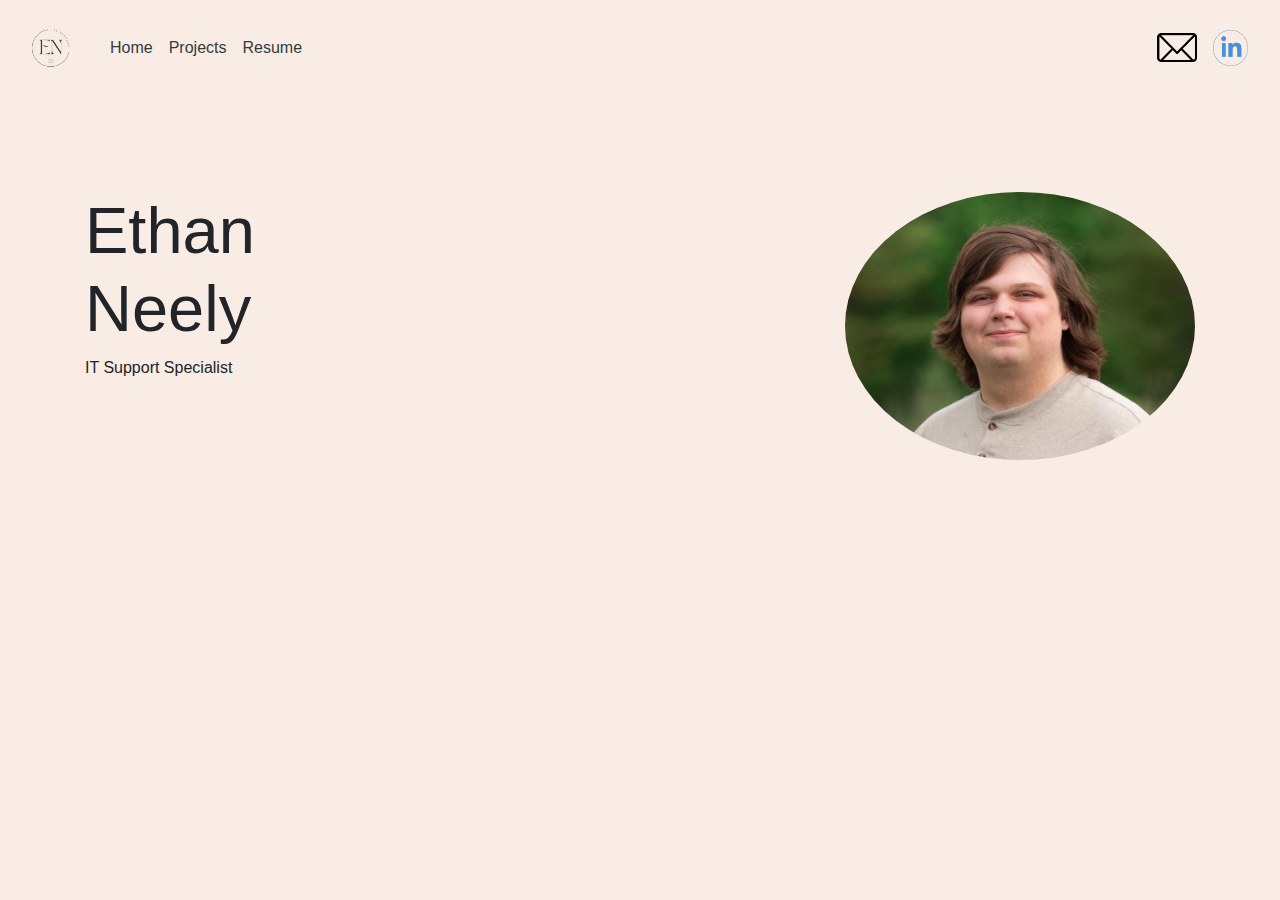
<file: Portfolio/src/index.html>
<!DOCTYPE HTML>
<html>
    <head>
        <meta charset = "utf-8">
        <title>Ethan Neely</title>
        <link rel="stylesheet" href="https://maxcdn.bootstrapcdn.com/bootstrap/4.5.2/css/bootstrap.min.css">
        <link rel="stylesheet" href="css/master.css">
        <script src ="https://ajax.googleapis.com/ajax/libs/jquery/3.5.1/jquery.min.js"></script>
        <script src ="https://cdnjs.cloudflare.com/ajax/libs/popper.js/1.16.0/umd/popper.min.js"></script>
        <script src="https://maxcdn.bootstrapcdn.com/bootstrap/4.5.2/js/bootstrap.min.js"></script>
    </head>
    <body>

        <nav class="navbar navbar-expand-sm">
            <a class="navbar-brand">
                <img src="Logo.png" alt="Logo" style="width:70px;">
            </a>
            <ul class="navbar-nav">
                <li class="nav-item">
                    <a class="nav-link text-dark" href="index.html">Home</a>
                </li>
                <li class="nav-item">
                    <a class="nav-link text-dark" href="projects.html">Projects</a>
                </li>
                <li class="nav-item">
                    <a class="nav-link text-dark" href="resume.html">Resume</a>
                </li>
            </ul>
            <ul class="navbar-nav ml-auto">
                <li class="nav-item">
                    <a class="navbar-brand" href="mailto:ethanlneely@gmail.com">
                        <img src="email.png" alt="email" style="width:40px;">
                    </a>
                </li>
                <li class="nav-item">
                    <a class="navbar-brand" href="https://www.linkedin.com/in/elneely/" target="_blank">
                        <img src="Lilogo.png" alt="LinkedIn" style="width:35px;">
                    </a>
                </li>
            </ul>
        </nav>

        <br><br><br><br>
        <div class="container">
            <div class="row">
                <div class="col-sm-4">
                    <h1 class="x">Ethan Neely</h1>
                    <p class="x">IT Support Specialist</p>
                </div>
                <div class="col-sm-4">
                </div>
                <div class="col-sm-4">
                    <img src="me.jpg" class="rounded-circle img-fluid" alt="Me">
                </div>
            </div>
        </div>
        
    </body>
</html>
</file>
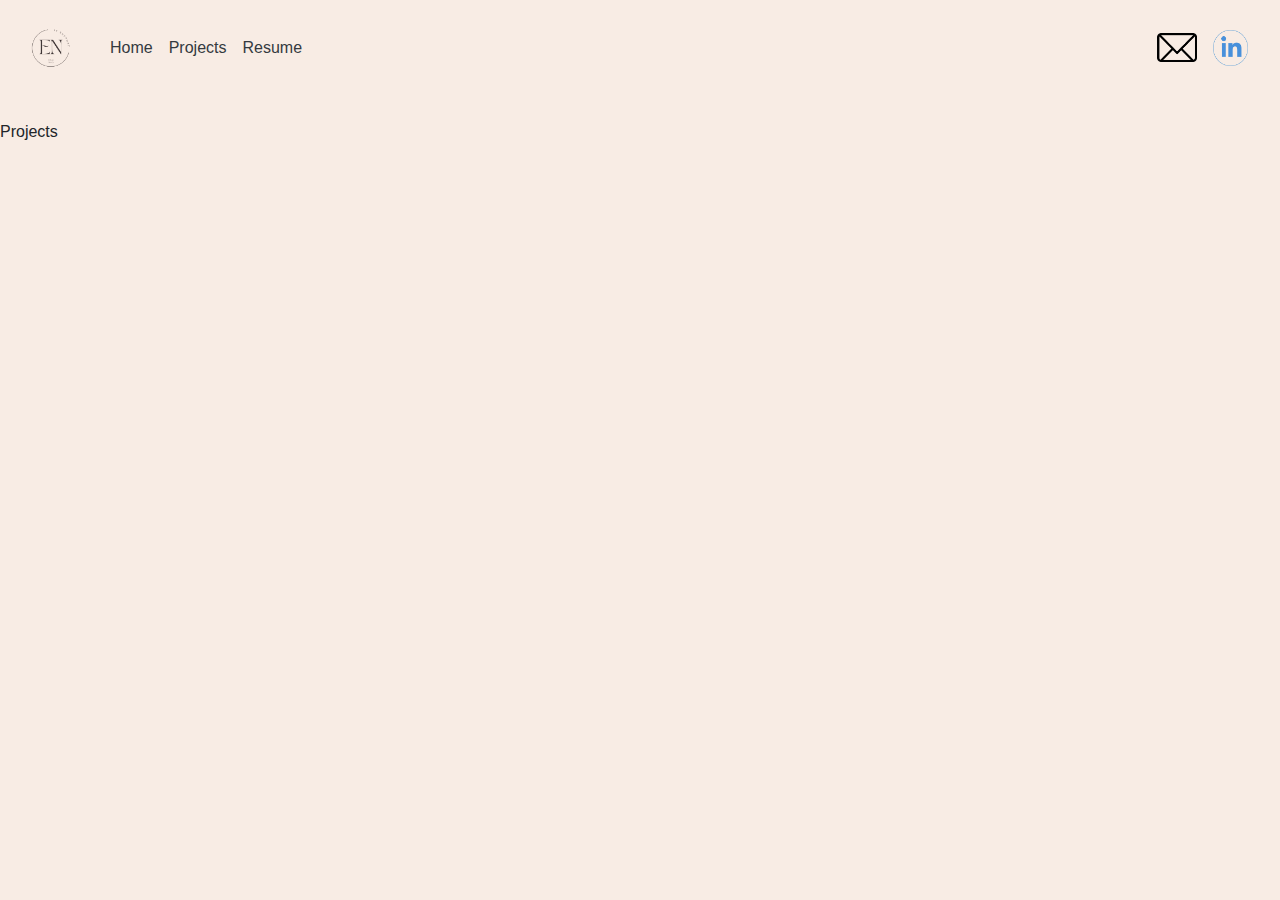
<file: Portfolio/src/projects.html>
<!DOCTYPE HTML>
<html>
    <head>
        <meta charset = "utf-8">
        <title>Ethan Neely</title>
        <link rel="stylesheet" href="https://maxcdn.bootstrapcdn.com/bootstrap/4.5.2/css/bootstrap.min.css">
        <link rel="stylesheet" href="css/master.css">
        <script src ="https://ajax.googleapis.com/ajax/libs/jquery/3.5.1/jquery.min.js"></script>
        <script src ="https://cdnjs.cloudflare.com/ajax/libs/popper.js/1.16.0/umd/popper.min.js"></script>
        <script src="https://maxcdn.bootstrapcdn.com/bootstrap/4.5.2/js/bootstrap.min.js"></script>
    </head>
    <body>
        <nav class="navbar navbar-expand-sm">
            <a class="navbar-brand">
                <img src="Logo.png" alt="Logo" style="width:70px;">
            </a>
            <ul class="navbar-nav">
                <li class="nav-item">
                    <a class="nav-link text-dark" href="index.html">Home</a>
                </li>
                <li class="nav-item">
                    <a class="nav-link text-dark" href="projects.html">Projects</a>
                </li>
                <li class="nav-item">
                    <a class="nav-link text-dark" href="resume.html">Resume</a>
                </li>
            </ul>
            <ul class="navbar-nav ml-auto">
                <li class="nav-item">
                    <a class="navbar-brand" href="mailto:ethanlneely@gmail.com">
                        <img src="email.png" alt="email" style="width:40px;">
                    </a>
                </li>
                <li class="nav-item">
                    <a class="navbar-brand" href="https://www.linkedin.com/in/elneely/" target="_blank">
                        <img src="Lilogo.png" alt="LinkedIn" style="width:35px;">
                    </a>
                </li>
            </ul>
        </nav>
        <br>
        Projects
    </body>
</html>
</file>
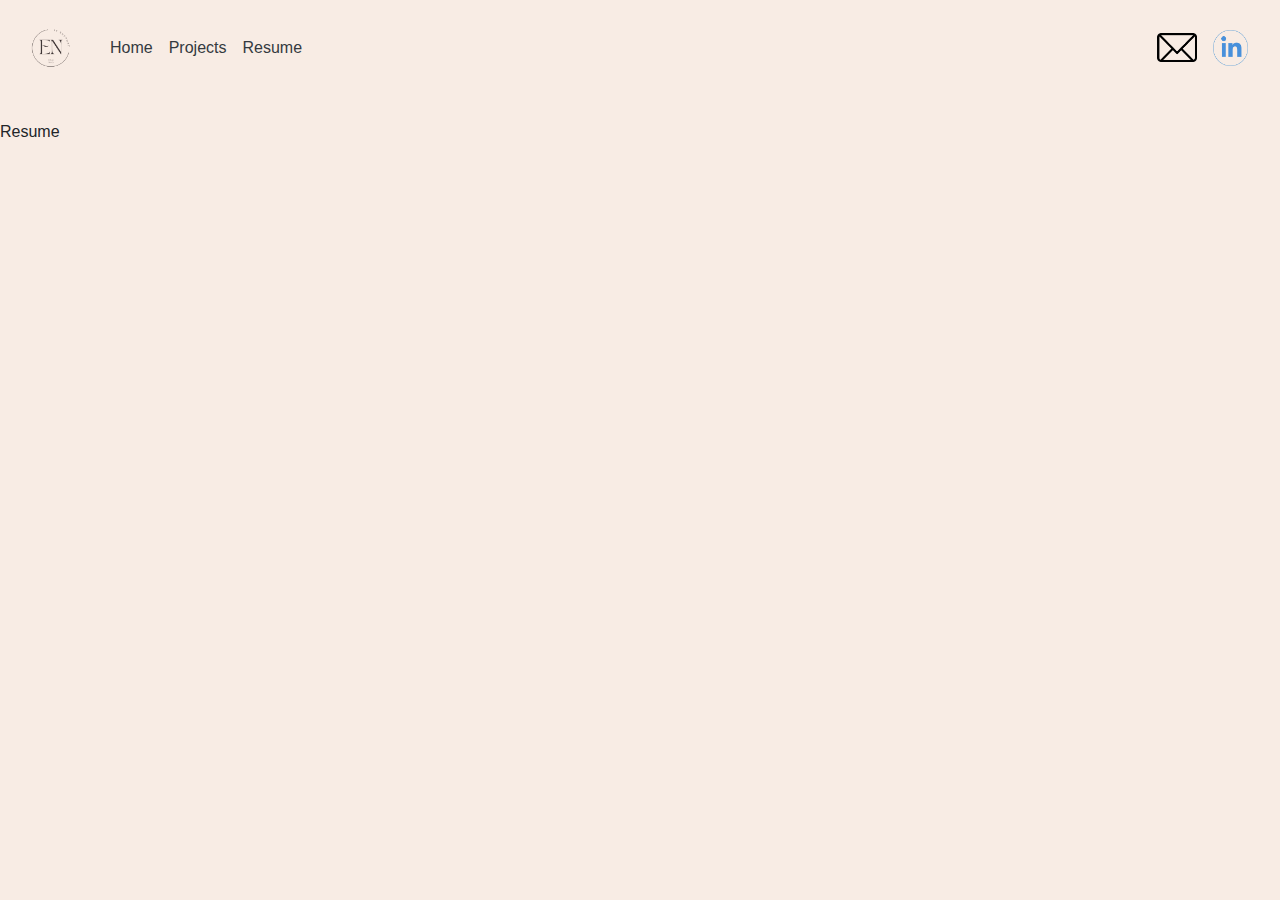
<file: Portfolio/src/resume.html>
<!DOCTYPE HTML>
<html>
    <head>
        <meta charset = "utf-8">
        <title>Ethan Neely</title>
        <link rel="stylesheet" href="https://maxcdn.bootstrapcdn.com/bootstrap/4.5.2/css/bootstrap.min.css">
        <link rel="stylesheet" href="css/master.css">
        <script src ="https://ajax.googleapis.com/ajax/libs/jquery/3.5.1/jquery.min.js"></script>
        <script src ="https://cdnjs.cloudflare.com/ajax/libs/popper.js/1.16.0/umd/popper.min.js"></script>
        <script src="https://maxcdn.bootstrapcdn.com/bootstrap/4.5.2/js/bootstrap.min.js"></script>
    </head>
    <body>
        <nav class="navbar navbar-expand-sm">
            <a class="navbar-brand">
                <img src="Logo.png" alt="Logo" style="width:70px;">
            </a>
            <ul class="navbar-nav">
                <li class="nav-item">
                    <a class="nav-link text-dark" href="index.html">Home</a>
                </li>
                <li class="nav-item">
                    <a class="nav-link text-dark" href="projects.html">Projects</a>
                </li>
                <li class="nav-item">
                    <a class="nav-link text-dark" href="resume.html">Resume</a>
                </li>
            </ul>
            <ul class="navbar-nav ml-auto">
                <li class="nav-item">
                    <a class="navbar-brand" href="mailto:ethanlneely@gmail.com">
                        <img src="email.png" alt="email" style="width:40px;">
                    </a>
                </li>
                <li class="nav-item">
                    <a class="navbar-brand" href="https://www.linkedin.com/in/elneely/" target="_blank">
                        <img src="Lilogo.png" alt="LinkedIn" style="width:35px;">
                    </a>
                </li>
            </ul>
        </nav>
        <br>
        Resume
    </body>
</html>
</file>
<file: Portfolio/src/css/master.css>
body {
    background-color:#f8ece4;
}

h1.x {
    font-size:65px;
}
</file>
